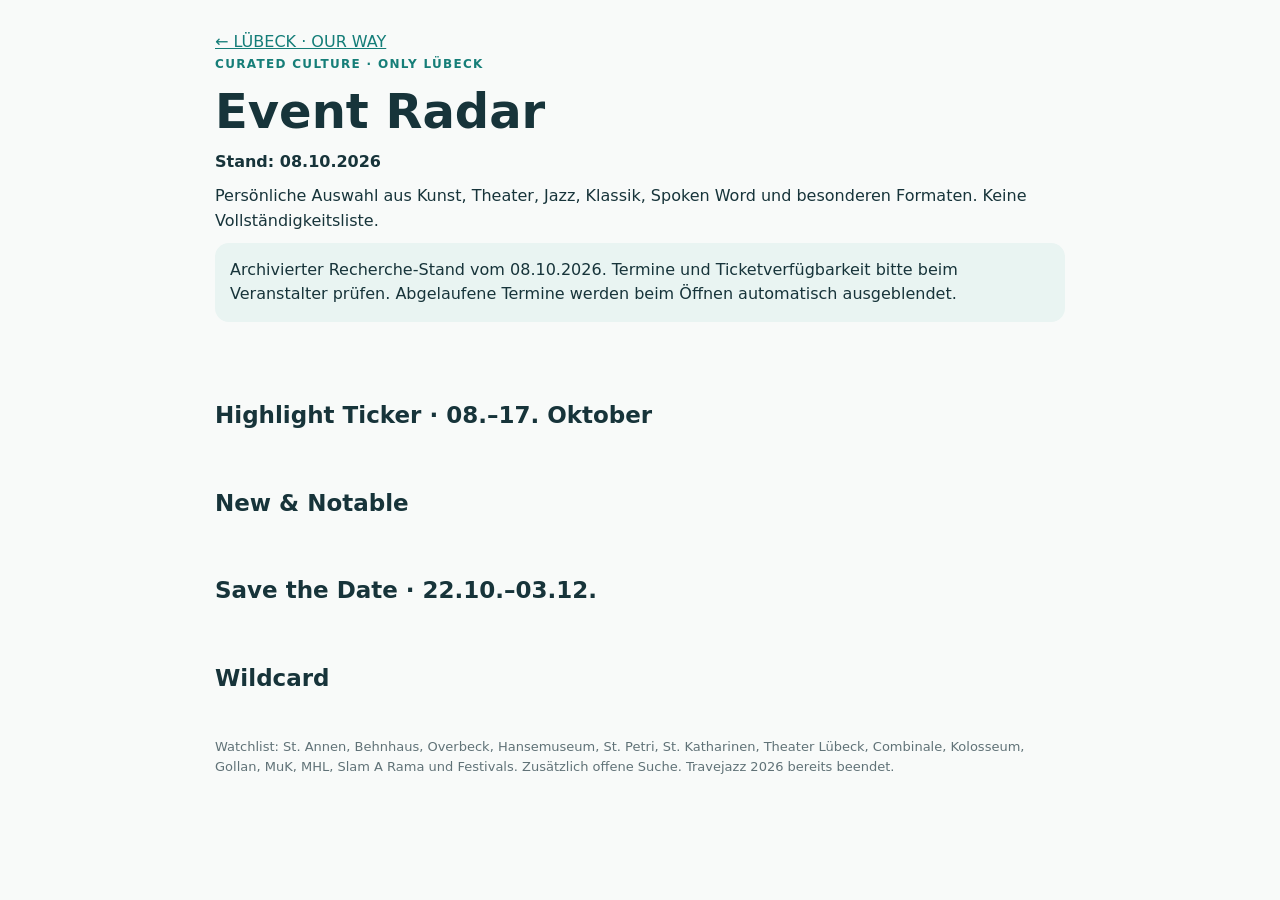
<file: event-radar.html>
<!doctype html><html lang="de"><head><meta charset="utf-8"><meta name="viewport" content="width=device-width,initial-scale=1"><title>Lübeck Event Radar · Our Way</title><style>body{margin:0;background:#f8faf9;color:#17343a;font:16px/1.55 system-ui,sans-serif}header,main{max-width:850px;margin:auto;padding:20px}header{padding-top:30px}a{color:#147d78}h1{font-size:clamp(30px,6vw,48px);line-height:1.1;margin:12px 0}h2{margin:36px 0 16px;font-size:23px}p{margin:9px 0}.eyebrow{color:#167e78;font-weight:750;letter-spacing:.11em;font-size:12px}.grid{display:grid;grid-template-columns:repeat(auto-fit,minmax(250px,1fr));gap:12px}.event{background:white;border:1px solid #dce8e6;border-radius:17px;padding:17px}.event h3{margin:5px 0;font-size:18px}.date{font-weight:800;color:#167e78}.meta{font-size:13px;color:#546b70}.event small{display:inline-block;margin-top:9px;color:#a14c3d;font-weight:700}.note{background:#e9f4f2;padding:15px;border-radius:14px}footer{margin:40px 0;color:#607277;font-size:13px}button{border:0;background:#167e78;color:white;border-radius:20px;padding:10px 15px;cursor:pointer}</style></head><body><header><a href="index.html">← LÜBECK · OUR WAY</a><div class="eyebrow">CURATED CULTURE · ONLY LÜBECK</div><h1>Event Radar</h1><p><b>Stand: 08.10.2026</b></p><p>Persönliche Auswahl aus Kunst, Theater, Jazz, Klassik, Spoken Word und besonderen Formaten. Keine Vollständigkeitsliste.</p><div class="note">Archivierter Recherche-Stand vom 08.10.2026. Termine und Ticketverfügbarkeit bitte beim Veranstalter prüfen. Abgelaufene Termine werden beim Öffnen automatisch ausgeblendet.</div></header><main><section><h2>Highlight Ticker · 08.–17. Oktober</h2><div class="grid" id="highlights"><article class="event"><div class="date">08.10. 19:00</div><h3>Jahresschau 2026 – Vernissage</h3><div class="meta">Kulturwerft Gollan · Kunst</div><p>Industriearchitektur, lokale Kunst und Musik zur Eröffnung.</p><small>spontan möglich</small></article><article class="event"><div class="date">09.10. 18:00</div><h3>Restriktion und Freiheit</h3><div class="meta">Museumsquartier St. Annen · Klassik</div><p>Renaissance-Musik und Frauengeschichte mit Capella de la Torre.</p><small>besser reservieren</small></article><article class="event"><div class="date">09.10. 20:15</div><h3>Percusiano</h3><div class="meta">LiveCV · Musik</div><p>Experimentelles Duo mit Klavier und Percussion.</p><small>besser reservieren</small></article><article class="event"><div class="date">09.10. 19:30</div><h3>NDR Elbphilharmonie Orchester</h3><div class="meta">MuK · Klassik</div><p>Mazzoli, Walton und Mozarts Jupiter-Sinfonie.</p><small>besser reservieren</small></article><article class="event"><div class="date">10.10. 20:00</div><h3>Best of Poetry Slam</h3><div class="meta">Theater Lübeck · Spoken Word</div><p>Allstar-Abend von Slam A Rama.</p><small>besser reservieren</small></article><article class="event"><div class="date">12.10. 19:30</div><h3>Klangbilderkonzert</h3><div class="meta">Haus Eden · Musik</div><p>Von Dowland und Beethoven bis Cage und Gershwin.</p><small>besser reservieren</small></article><article class="event"><div class="date">13.10. 20:15</div><h3>Jazz Jam – John Coltrane</h3><div class="meta">LiveCV · Jazz</div><p>Coltrane-Tribute mit Clubatmosphäre; Hutkasse.</p><small>spontan möglich · HUTKASSE</small></article><article class="event"><div class="date">13.10. 19:00</div><h3>Impulse – Musikimport in die Hansestädte</h3><div class="meta">St. Jakobi · Alte Musik</div><p>Hanseatische Musikgeschichte als Konzert.</p><small>besser reservieren</small></article><article class="event"><div class="date">17.10. 19:30</div><h3>Schwanensee – Premiere</h3><div class="meta">Theater Lübeck · Tanztheater</div><p>Tschaikowsky in neuer szenischer Interpretation.</p><small>besser reservieren</small></article></div></section><section><h2>New & Notable</h2><div class="grid" id="notable"><article class="event"><div class="date">08.10. 16:00</div><h3>After Work: Alfred Mahlau</h3><div class="meta">Behnhaus Drägerhaus · Kunst</div></article><article class="event"><div class="date">09.10. ab 10:00</div><h3>Let's Play Mittelalter (Ausstellung)</h3><div class="meta">Europäisches Hansemuseum · Ausstellung</div></article><article class="event"><div class="date">10.10. 17:00</div><h3>80 Jahre GLK – Vernissage</h3><div class="meta">Galerie Artler · Kunst</div></article><article class="event"><div class="date">10.10. 15:00</div><h3>Dialogischer Rundgang</h3><div class="meta">Kunsthalle St. Annen · Kunst</div></article><article class="event"><div class="date">10.10. 19:30</div><h3>MHL-Sinfoniekonzert (auch 11.10.)</h3><div class="meta">Musikhochschule · Klassik</div></article><article class="event"><div class="date">13.10. 18:00</div><h3>Das Mittelalter in Games</h3><div class="meta">Europäisches Hansemuseum · KOSTENLOS · Vortrag</div></article><article class="event"><div class="date">13.10. 17:15</div><h3>Buddenbrooks-Lesezirkel</h3><div class="meta">Buddenbrooks am Markt · KOSTENLOS · Literatur</div></article><article class="event"><div class="date">15.10. 19:30</div><h3>SLAM DIELE</h3><div class="meta">Altstadtbad Krähenteich · Poetry Slam</div></article><article class="event"><div class="date">17.10. 15:00</div><h3>FOTORING 80 – Eröffnung</h3><div class="meta">Handwerkskammer · KOSTENLOS · Fotografie</div></article></div></section><section><h2>Save the Date · 22.10.–03.12.</h2><div class="grid" id="save"><article class="event"><div class="date">23.10. 19:00</div><h3>Wein &amp; Käse</h3><div class="meta">H. F. von Melle · Tasting</div></article><article class="event"><div class="date">24.10. 20:00</div><h3>Science Slam Vol. 2</h3><div class="meta">St. Petri · Science Slam</div></article><article class="event"><div class="date">25./26.10. 11:00 / 19:30</div><h3>2. Sinfoniekonzert</h3><div class="meta">MuK · Klassik</div></article><article class="event"><div class="date">30.10. </div><h3>Family Affairs – Eröffnung</h3><div class="meta">St. Annen · Ausstellung</div></article><article class="event"><div class="date">04.–08.11. </div><h3>Nordische Filmtage</h3><div class="meta">Lübeck · Festival · Film: Ulya, Pathfinder, Fanny und Alexander; 05.11. kostenloses Sámi-Gespräch</div></article><article class="event"><div class="date">06.11. 20:15</div><h3>Alexander Rueß Trio</h3><div class="meta">LiveCV · Jazz</div></article><article class="event"><div class="date">06.11. 20:00</div><h3>Stefanie Heinzmann</h3><div class="meta">Kulturwerft Gollan · Soul / Pop</div></article><article class="event"><div class="date">07.11. 23:00</div><h3>Petrivision: Schwelle</h3><div class="meta">St. Petri · KOSTENLOS · Performance</div></article><article class="event"><div class="date">11.11. </div><h3>Nils Wülker</h3><div class="meta">Kulturwerft Gollan · Jazz</div></article><article class="event"><div class="date">12.11. </div><h3>Dörte Hansen</h3><div class="meta">Kulturwerft Gollan · Literatur</div></article><article class="event"><div class="date">15.11. </div><h3>Max Mutzke</h3><div class="meta">Kulturwerft Gollan · Soul</div></article><article class="event"><div class="date">20.11. 19:30</div><h3>Song Slam Lübeck #5</h3><div class="meta">Altstadtbad Krähenteich · Singer-Songwriter</div></article><article class="event"><div class="date">28.11. 14:00</div><h3>Sonderführung St. Katharinen</h3><div class="meta">St. Katharinen · Architektur</div></article></div></section><section><h2>Wildcard</h2><article class="event"><div class="date">10.10. · 16:00–22:00</div><h3>Boardgaming im Hansemuseum</h3><div class="meta">Europäisches Hansemuseum · KOSTENLOS</div><p>Mittelalterliche Themen spielerisch erleben, offen für Einsteiger:innen.</p></article></section><footer>Watchlist: St. Annen, Behnhaus, Overbeck, Hansemuseum, St. Petri, St. Katharinen, Theater Lübeck, Combinale, Kolosseum, Gollan, MuK, MHL, Slam A Rama und Festivals. Zusätzlich offene Suche. Travejazz 2026 bereits beendet.</footer></main><script>const today=new Date();today.setHours(0,0,0,0);document.querySelectorAll('.event').forEach(el=>{let t=el.querySelector('.date')?.textContent||'';let m=t.match(/(\d{2})\.(\d{2})\./);if(!m)return;let d=new Date(2026,Number(m[2])-1,Number(m[1]));if(d<today)el.remove()});</script></body></html>
</file>
